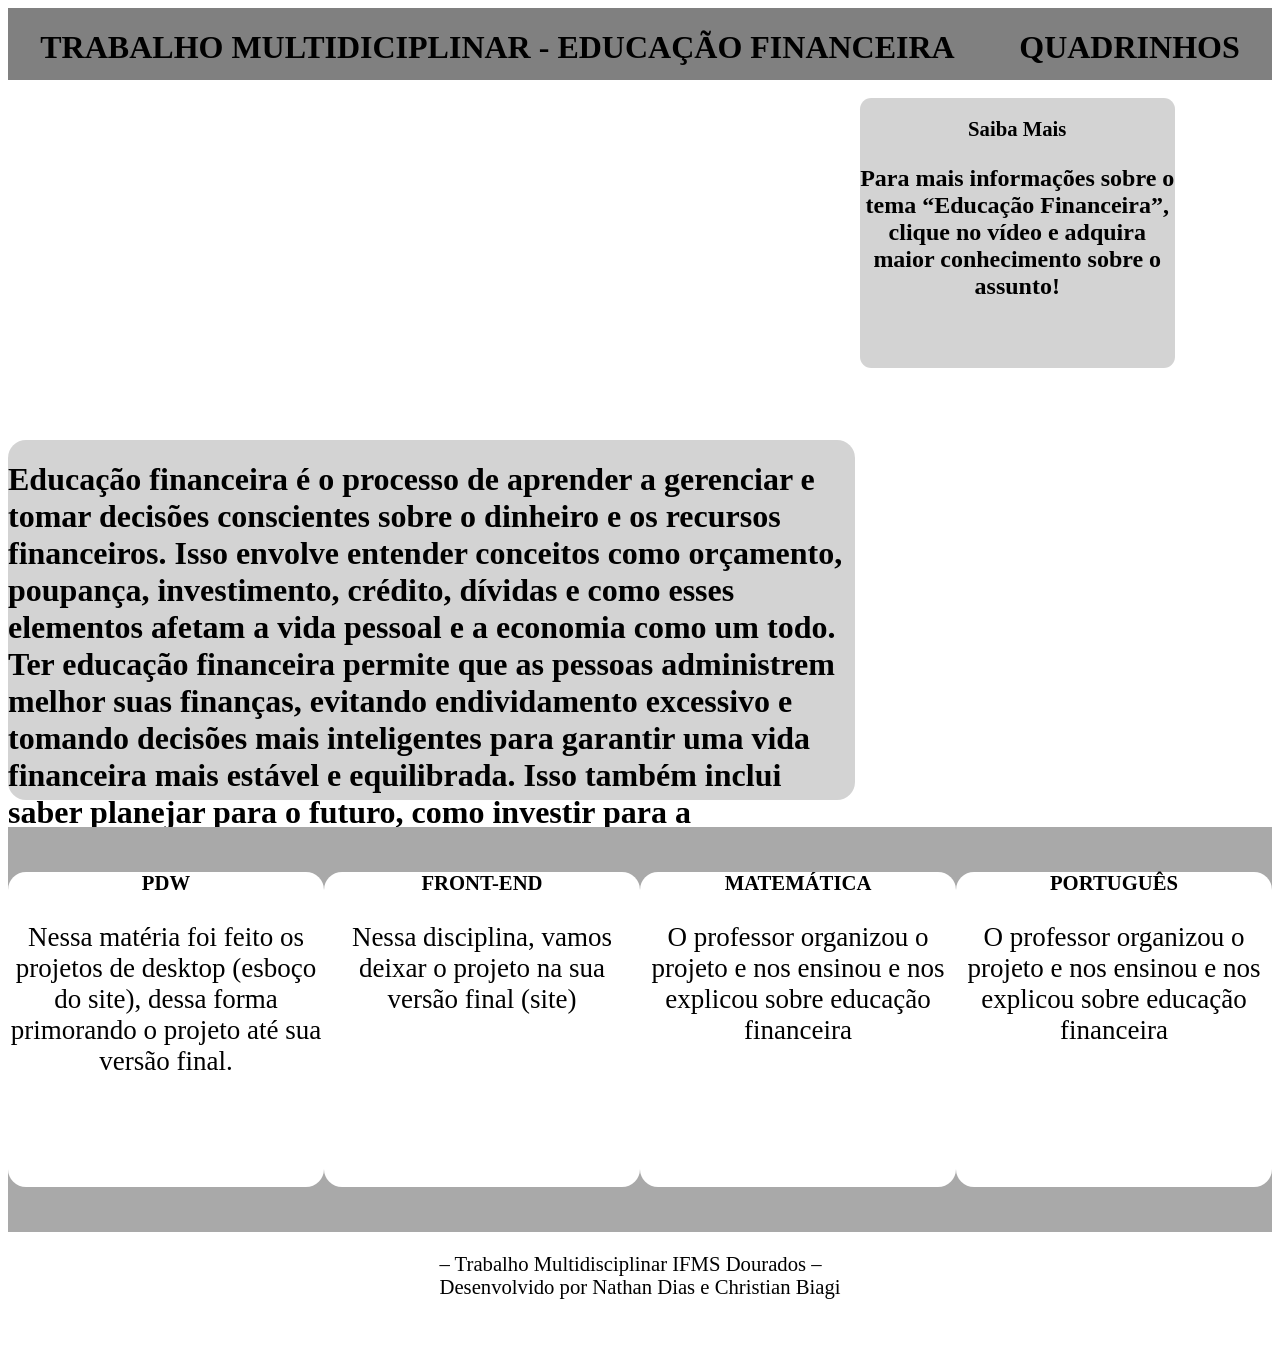
<file: index.html>
<html><head>
	<meta charset="utf-8">
	<link rel="stylesheet" type="text/css" href="css/estilo.css">
	<meta charset="utf-8">
	<title> Educação Financeira </title>

</head>
<body>
	<div class="pai"> 
		<div class="filho2">
			<h1 id="tra"> TRABALHO MULTIDICIPLINAR - EDUCAÇÃO FINANCEIRA  </h1>
			<a id="ti" href="quadrinhos.html"> <h1> QUADRINHOS </h1> </a> 
		</div>
		
		<div class="filho3">
			<iframe width="560" height="335" src="https://www.youtube.com/embed/t_UJ4zUErkM?si=D5ItnQTe2pGtPYqr" title="YouTube video player" frameborder="0" allow="accelerometer; autoplay; clipboard-write; encrypted-media; gyroscope; picture-in-picture; web-share" referrerpolicy="strict-origin-when-cross-origin" allowfullscreen></iframe>
			<div class="quad"> 
				<h2>
					<strong>
						Saiba Mais
					</strong>
					<p>	Para mais informações sobre o
						tema “Educação Financeira”,
						clique no vídeo e adquira
						maior conhecimento sobre
					o assunto!</p>
				</h2>
			</div>
		</div>
		<div class="filho4">
			<h1>
				Educação financeira é o processo de aprender a gerenciar e tomar decisões conscientes sobre o dinheiro e os recursos financeiros. Isso envolve entender conceitos como orçamento, poupança, investimento, crédito, dívidas e como esses elementos afetam a vida pessoal e a economia como um todo.
				Ter educação financeira permite que as pessoas administrem melhor suas finanças, evitando endividamento excessivo e tomando decisões mais inteligentes para garantir uma vida financeira mais estável e equilibrada. Isso também inclui saber planejar para o futuro, como investir para a aposentadoria ou ter uma reserva de emergência.
				Em resumo, é aprender a administrar o dinheiro de maneira eficiente, de modo a alcançar os objetivos financeiros e evitar problemas financeiros no futuro.
			</h1>
		</div>
		<div class="filho5">
			<div class="q1">
				<strong>
					PDW
				</strong>
				<p id="pdw">Nessa matéria foi feito
					os projetos de desktop 
					(esboço do site), dessa
					forma primorando o 
					projeto até sua versão 
				final.</p>
			</div>
			<div class="q2">
				<strong>
					FRONT-END
				</strong>
				<p id="end">
					Nessa disciplina, vamos 
					deixar o projeto na sua 
				versão final (site)</p>
			</div>
			<div class="q3">
				<strong>
					MATEMÁTICA
				</strong>
				<p id="mat">O professor organizou 
					o projeto e nos ensinou
					e nos explicou sobre
				educação financeira</p>
			</div>
			<div class="q4">
				<strong>
					PORTUGUÊS
				</strong>
				<p id="pot">O professor organizou 
					o projeto e nos ensinou
					e nos explicou sobre
				educação financeira</p>
			</div>
		</div>
		<div class="rodape">
			<footer>
				<p> – Trabalho Multidisciplinar IFMS Dourados – <br>
				Desenvolvido por Nathan Dias e Christian Biagi </p>
			</footer>
		</div>


	</div></body></html>
</file>
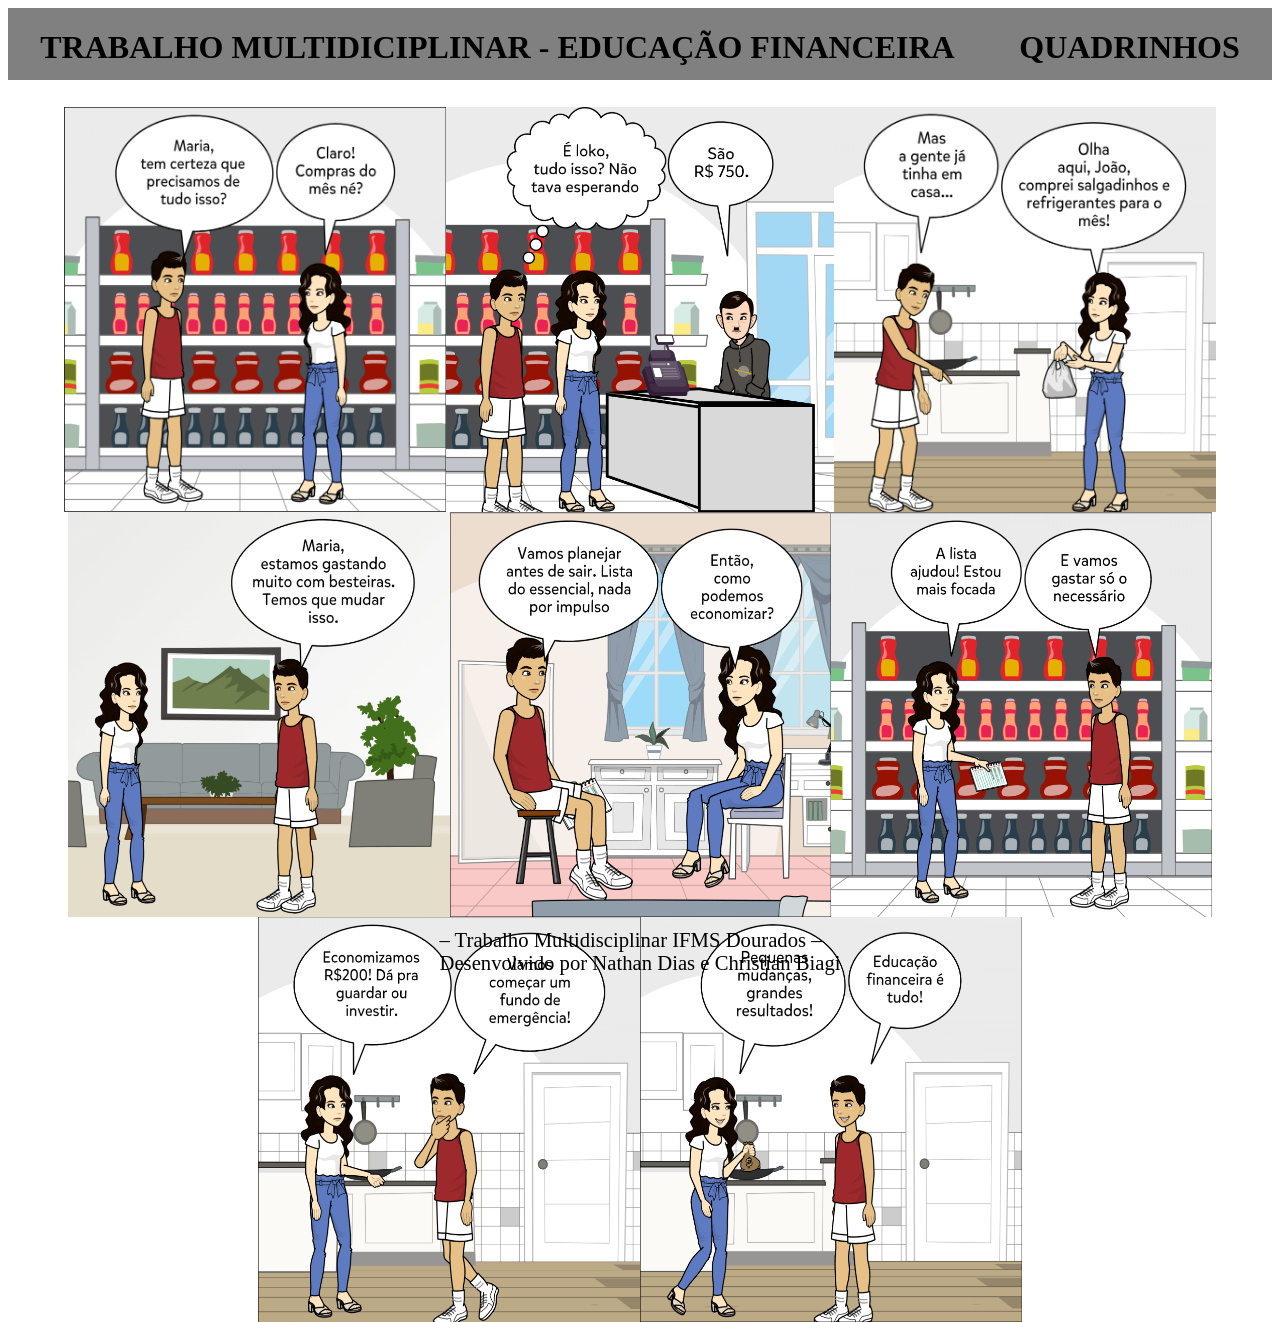
<file: quadrinhos.html>
<html>
<head>
	<link rel="stylesheet" type="text/css" href="css/stilo.css">
	<meta charset="utf-8">
	<title> Educação Financeira </title>
</head>
<body>
	<div class="pai"> 
		<div class="filho2">
			<a id="ti" href="index.html"><h1> TRABALHO MULTIDICIPLINAR - EDUCAÇÃO FINANCEIRA </h1></a>
			<a id="ti" href="quadrinhos.html"> <h1> QUADRINHOS </h1> </a> 
		</div>
		<div class="quadros">
			<img src="img/q1.png" alt="quadrinho 1">
			<img src="img/q2.png" alt="quadrinho 2">
			<img src="img/q3.png" alt="quadrinho 3">
			<img src="img/q4.png" alt="quadrinho 4">
			<img src="img/q5.png" alt="quadrinho 5">
			<img src="img/q6.png" alt="quadrinho 6">
			<img src="img/q7.png" alt="quadrinho 7">
			<img src="img/q8.png" alt="quadrinho 8">
		</div>
	</div>
	<div class="rodape">
			<footer>
				<p> – Trabalho Multidisciplinar IFMS Dourados – <br>
				Desenvolvido por Nathan Dias e Christian Biagi </p>
			</footer>
		</div>
</body>
</html>
</file>
<file: css/estilo.css>
.pai{
	width: 100%;
	height: 150vh;
	background-color: white;
	display: flex;
	flex-direction: column;
	font-family: times new roman;
}

#ti{
	text-decoration: none;
	color: black;
}
.filho2{
	background-color: gray;
	display: flex;
	height: 8vh;
	width: 100%;
	justify-content: space-around;
}
.filho3{
	background-color: white;
	display: flex;
	height: 35vh;
	width: 100%;
	flex-direction: row; 	
	justify-content: space-around;
}
iframe{
	margin-top: 2vh;
}
.quad{
	background-color: lightgray;
	border-radius: 1.25vh;
	height: 30vh;
	width: 35vh;
	margin-top: 2vh;
	text-align: center;
}
.filho4{
	margin-top: 5vh;
	background-color: lightgray;
	border-radius: 2vh;
	height: 40vh;
	width: 67%;
}
.filho5{
	background-color: darkgray;
	width: 100%;
	height: 45vh;
	margin-top: 3vh;
	display: flex;
	justify-content: space-around;
}
strong{
	font-size: 2.3vh;
}
.q1, .q2, .q3, .q4{
	margin-top: 5vh;
	background-color: white;
	height: 35vh;
	width: 37vh;
	border-radius: 2vh;
	text-align: center;
}
#pdw{
	 font-size: 3vh;
}
#end{
	font-size: 3vh;
}
#mat{
	font-size: 3vh;
}
#pot{
	font-size: 3vh;
}
.rodape{
	display: flex;
	align-items: center;
	justify-content: center;
	font-size: 2.3vh;
}
</file>
<file: css/stilo.css>
.pai{
	width: 100%;
	height: 100vh;
	background-color: white;
	display: flex;
	flex-direction: column;
	font-family: times new roman;
}

#ti{
	text-decoration: none;
	color: black;
}
.filho2{
	background-color: gray;
	display: flex;
	height: 8vh;
	width: 100%;
	justify-content: space-around;
}
img{
	height: 45vh;
}
.quadros{
	height: 60vh;
	margin-top: 3vh;
	display: flex;
	width: 100%;
	justify-content: center;
	flex-wrap: wrap;
}
.rodape{
	display: flex;
	align-items: center;
	justify-content: center;
	font-size: 2.3vh;
}
</file>
